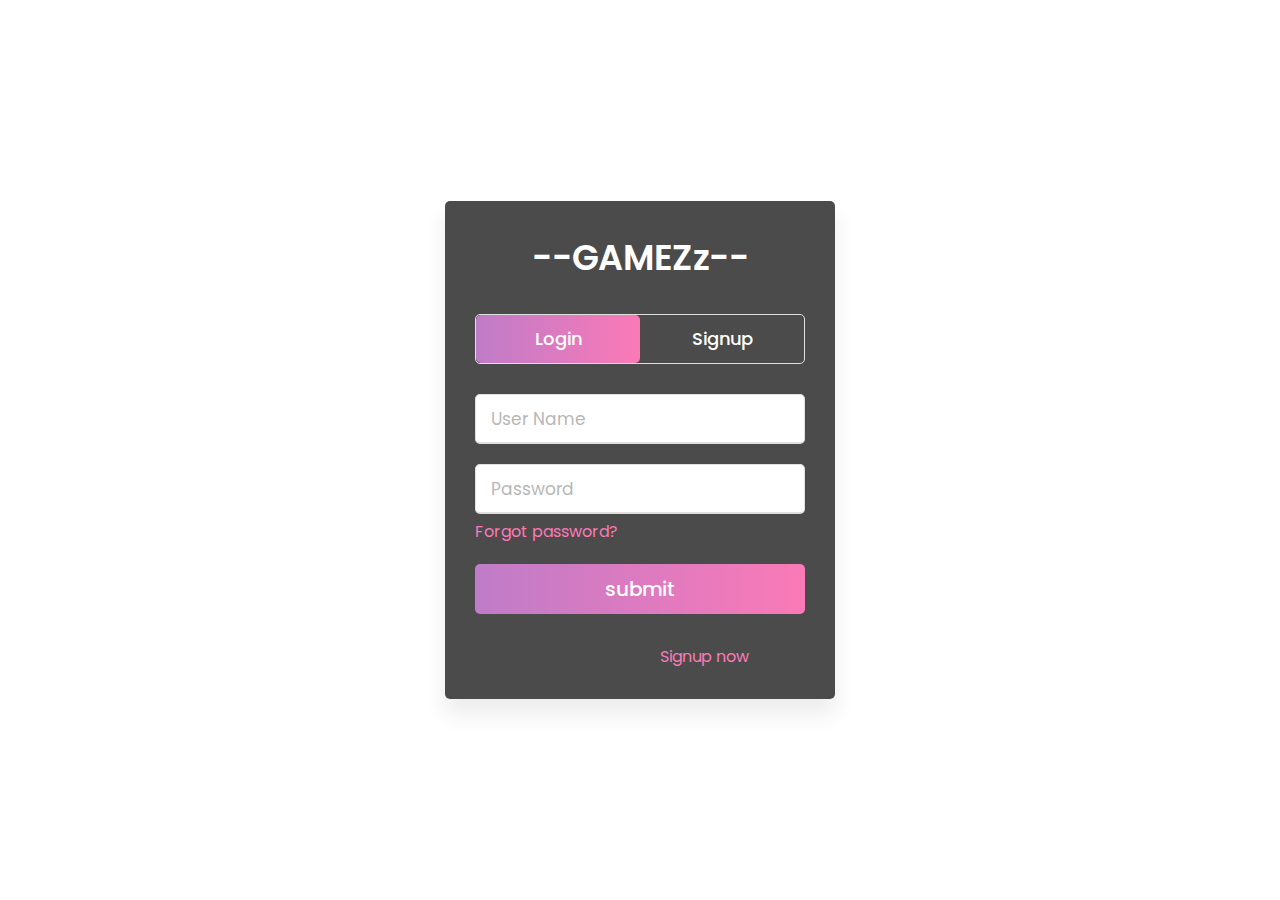
<file: login.html>
<!DOCTYPE html>
<html lang="en" dir="ltr">
  <head>
    <meta charset="utf-8">
    <title>Login & Signup</title>
    <link rel="stylesheet" href="./assets/css/login_style.css">
    <meta name="viewport" content="width=device-width, initial-scale=1.0">
  </head>
  <body>
    <div class="wrapper">
      <div class="title-text">
        <div class="title login">--GAMEZz--</div>
        <div class="title signup">--GAMEZz--</div>
      </div>
      <div class="form-container">
        <div class="slide-controls">
          <input type="radio" name="slide" id="login" checked>
          <input type="radio" name="slide" id="signup">
          <label for="login" class="slide login">Login</label>
          <label for="signup" class="slide signup">Signup</label>
          <div class="slider-tab"></div>
        </div>
        <div class="form-inner">
          <form action="/login" method="post" class="login">
            <div class="field">
              <input type="text" placeholder="User Name" name="username" required>
            </div>
            <div class="field">
              <input type="password" placeholder="Password" name="password" required>
            </div>
            <div class="pass-link"><a href="#">Forgot password?</a></div>
            <div class="field btn">
              <div class="btn-layer"></div>
              <input type="submit" value="submit" id="submit">
            </div>
            <div class="signup-link">Not a member? <a href="">Signup now</a></div>
          </form>


          <form action="/sign_up" method="post" class="signup">
            <div class="field">
              <input type="text" placeholder="User Name" name="username" required>
            </div>
            <div class="field">
              <input type="password" placeholder="Password" name="password" required>
            </div>
            <div class="field">
              <input type="password" placeholder="Confirm password" name="conf_password" required>
            </div>
            <div class="field btn">
              <div class="btn-layer"></div>
              <input type="submit" value="submit" id="submit">
            </div>
          </form>
        </div>
      </div>
    </div>

    <script src="./assets/js/login.js"></script>

  </body>
</html>
</file>
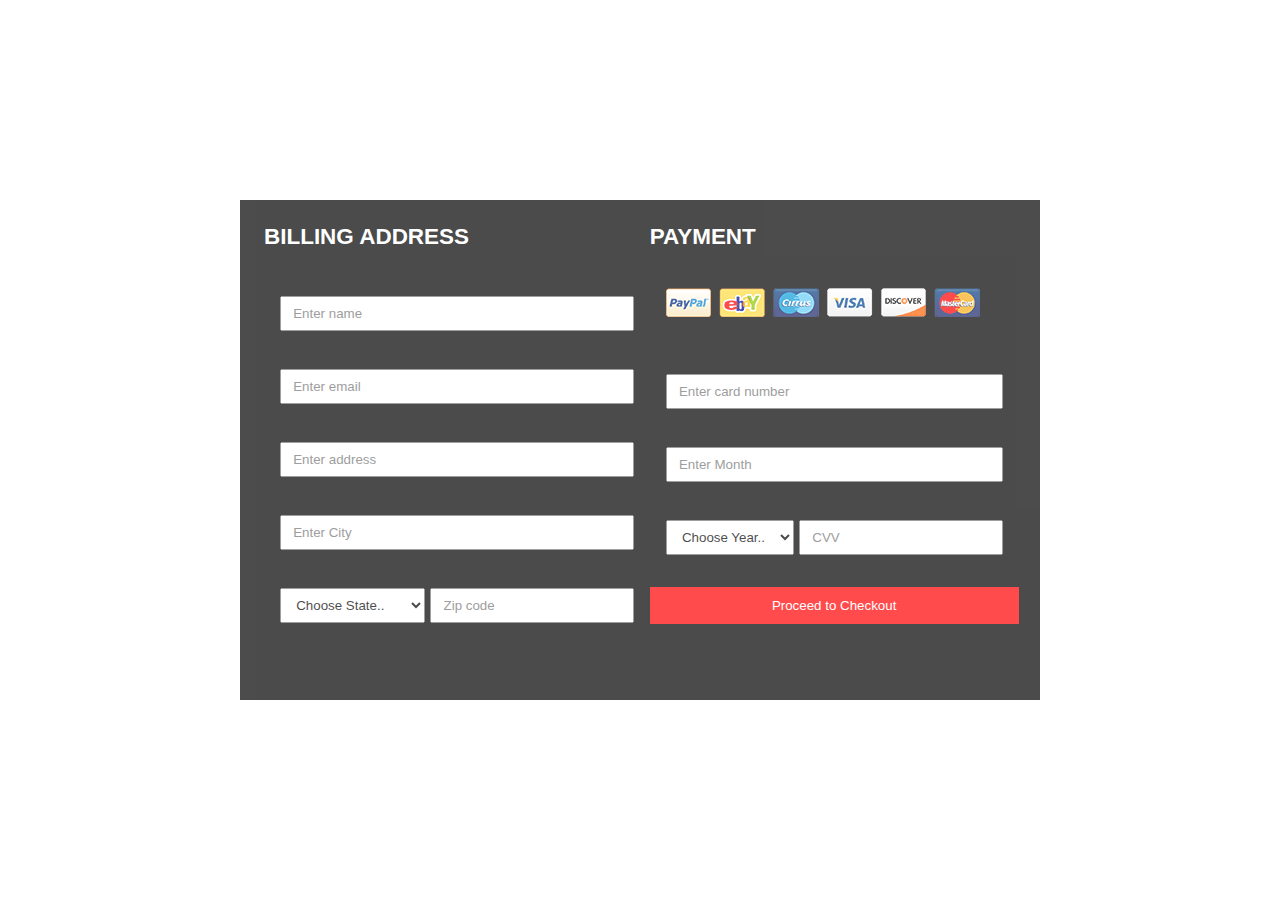
<file: payment.html>
<!DOCTYPE html>
<html>
<head>
	<meta charset="utf-8">
	<meta name="viewport" content="width=device-width, initial-scale=1">
	<title>Responsive Payment getway form design in Hindi</title>
	<link rel="stylesheet" type="text/css" href="./assets/css/payment.css">
</head>
<body>
<header>
	<div class="container">
		<div class="left">
			<h3>BILLING ADDRESS</h3>
			<form>
				Full name
				<input type="text" name="" placeholder="Enter name">
				Email
				<input type="text" name="" placeholder="Enter email">

				Address
				<input type="text" name="" placeholder="Enter address">
				
				City
				<input type="text" name="" placeholder="Enter City">
				<div id="zip">
					<label>
						State
						<select>
							<option>Choose State..</option>
							<option>Tamil Nadu</option>
							<option>Kerala</option>
							<option>Karnataka</option>
							<option>Rajasthan</option>
							<option>Hariyana</option>
							<option>Uttar Pradesh</option>
							<option>Madhya Pradesh</option>
							<option>Andhra Pradesh</option>
						</select>
					</label>
						<label>
						Zip code
						<input type="number" name="" placeholder="Zip code">
					</label>
				</div>
			</form>
		</div>
		<div class="right">
			<h3>PAYMENT</h3>
			<form>
				Accepted Card <br>
				<img src="./assets/images/footer-bottom-img.png">
				<br><br>

				Credit card number
			<input type="text" name="" placeholder="Enter card number">
				
				Exp month
				<input type="text" name="" placeholder="Enter Month">
				<div id="zip">
					<label>
						Exp year
						<select>
							<option>Choose Year..</option>
							<option>2022</option>
							<option>2023</option>
							<option>2024</option>
							<option>2025</option>
							<option>2026</option>
							<option>2027</option>
							<option>2028</option>
							<option>2029</option>
						</select>
					</label>
						<label>
						CVV
						<input type="number" name="" placeholder="CVV">
					</label>
				</div>
			</form>
			<input type="submit" name="" value="Proceed to Checkout">
		</div>
	</div>
</header>
</body>
</html>
</file>
<file: assets/css/login_style.css>
@import url('https://fonts.googleapis.com/css?family=Poppins:400,500,600,700&display=swap');
*{
  margin: 0;
  padding: 0;
  box-sizing: border-box;
  font-family: 'Poppins', sans-serif;
}
html,body{
  background-image: url('https://wallpaperaccess.com/full/3742766.png');
  background-attachment: fixed;
  background-size: cover;
  background-repeat: no-repeat;
  display: grid;
  height: 100%;
  width: 100%;
  place-items: center;
}
::selection{
  color: rgb(255, 255, 255);
}
.wrapper{
  overflow: hidden;
  max-width: 390px;
  background: rgb(0, 0, 0);
  opacity: 0.7;
  padding: 30px;
  border-radius: 5px;
  box-shadow: 0px 15px 20px rgba(0,0,0,0.1);
}
.wrapper .title-text{
  color: white;
  display: flex;
  width: 200%;
}
.wrapper .title{
  width: 50%;
  font-size: 35px;
  font-weight: 600;
  text-align: center;
  transition: all 0.6s cubic-bezier(0.68,-0.55,0.265,1.55);
}
.wrapper .slide-controls{
  position: relative;
  display: flex;
  height: 50px;
  width: 100%;
  overflow: hidden;
  margin: 30px 0 10px 0;
  justify-content: space-between;
  border: 1px solid lightgrey;
  border-radius: 5px;
}
.slide-controls .slide{
  height: 100%;
  width: 100%;
  color: #fff;
  font-size: 18px;
  font-weight: 500;
  text-align: center;
  line-height: 48px;
  cursor: pointer;
  z-index: 1;
  transition: all 0.6s ease;
}
.slide-controls label.signup{
  color: rgb(255, 255, 255);
}
.slide-controls .slider-tab{
  position: absolute;
  height: 100%;
  width: 50%;
  left: 0;
  z-index: 0;
  border-radius: 5px;
  background: -webkit-linear-gradient(left, #a445b2, #fa4299);
  transition: all 0.6s cubic-bezier(0.68,-0.55,0.265,1.55);
}
input[type="radio"]{
  display: none;
}
#signup:checked ~ .slider-tab{
  left: 50%;
}
#signup:checked ~ label.signup{
  color: #fff;
  cursor: default;
  user-select: none;
}
#signup:checked ~ label.login{
  color: rgb(255, 255, 255);
}
#login:checked ~ label.signup{
  color: rgb(255, 255, 255);
}
#login:checked ~ label.login{
  cursor: default;
  user-select: none;
}
.wrapper .form-container{
  width: 100%;
  overflow: hidden;
}
.form-container .form-inner{
  display: flex;
  width: 200%;
}
.form-container .form-inner form{
  width: 50%;
  transition: all 0.6s cubic-bezier(0.68,-0.55,0.265,1.55);
}
.form-inner form .field{
  height: 50px;
  width: 100%;
  margin-top: 20px;
}
.form-inner form .field input{
  height: 100%;
  width: 100%;
  outline: none;
  padding-left: 15px;
  border-radius: 5px;
  border: 1px solid lightgrey;
  border-bottom-width: 2px;
  font-size: 17px;
  transition: all 0.3s ease;
}
.form-inner form .field input:focus{
  border-color: #fc83bb;
  /* box-shadow: inset 0 0 3px #fb6aae; */
}
.form-inner form .field input::placeholder{
  color: #999;
  transition: all 0.3s ease;
}
form .field input:focus::placeholder{
  color: #b3b3b3;
}
.form-inner form .pass-link{
  margin-top: 5px;
}
.form-inner form .signup-link{
  text-align: center;
  margin-top: 30px;
}
.form-inner form .pass-link a,
.form-inner form .signup-link a{
  color: #fa4299;
  text-decoration: none;
}
.form-inner form .pass-link a:hover,
.form-inner form .signup-link a:hover{
  text-decoration: underline;
}
form .btn{
  height: 50px;
  width: 100%;
  border-radius: 5px;
  position: relative;
  overflow: hidden;
}
form .btn .btn-layer{
  height: 100%;
  width: 300%;
  position: absolute;
  left: -100%;
  background: -webkit-linear-gradient(right, #a445b2, #fa4299, #a445b2, #fa4299);
  border-radius: 5px;
  transition: all 0.4s ease;;
}
form .btn:hover .btn-layer{
  left: 0;
}
form .btn input[type="submit"]{
  height: 100%;
  width: 100%;
  z-index: 1;
  position: relative;
  background: none;
  border: none;
  color: #fff;
  padding-left: 0;
  border-radius: 5px;
  font-size: 20px;
  font-weight: 500;
  cursor: pointer;
}
</file>
<file: assets/css/payment.css>
*{padding:0; margin:0; box-sizing: border-box; font-family:sans-serif;}
header{
	background-image: url('https://images.unsplash.com/photo-1591109864300-46c417fa0475?ixlib=rb-4.0.3&ixid=MnwxMjA3fDB8MHxzZWFyY2h8M3x8Z2FtaW5nJTIwd2FsbHBhcGVyfGVufDB8fDB8fA%3D%3D&auto=format&fit=crop&w=500&q=60');
	background-attachment: fixed;
  background-size: cover;
  background-repeat: no-repeat;
  display: grid;
  height: 100%;
  width: 100%;
  place-items: center;
	width: 100vw;
	min-height: 100vh;
	font-size: 1.2rem;
	display: flex;
	justify-content: center;
	align-items: center;
}
.container{
	background: rgb(0, 0, 0);
	max-width: 800px;
	min-height: 500px;
	opacity: 0.7;
	display: flex;
	justify-content:space-between;
	align-items: flex-start;
	padding: 0.5rem 1.5rem;
}
.left{
	flex-basis: 50%;
}
.right{
	flex-basis: 50%;
}
form{
	padding: 1rem;
}

h3{
	margin-top: 1rem;
	color:#ffffff;
	}

form input[type="text"]{
	width: 100%;
	padding: 0.5rem 0.7rem;
	margin: 0.5rem 0;
	outline: none;
}

#zip{
	display: flex;
	margin-top: 0.5rem;
}
#zip select{
	padding: 0.5rem 0.7rem;
}
#zip input[type="number"]{
	padding: 0.5rem 0.7rem;
	margin-left: 5px;	
}
input[type="submit"]{
	width: 100%;
	padding: 0.7rem 1.5rem;
	background: #ff0000;
	color: rgb(255, 255, 255);
	border: none;
	outline: none;
	margin-top: 1rem;
	cursor: pointer;
}

input[type="submit"]:hover{
	background: #ffffff;
}


@media only screen and (max-width: 770px){
	.container{
		flex-direction: column;
	}
	body{
		overflow-x: hidden;
	}
}
</file>
